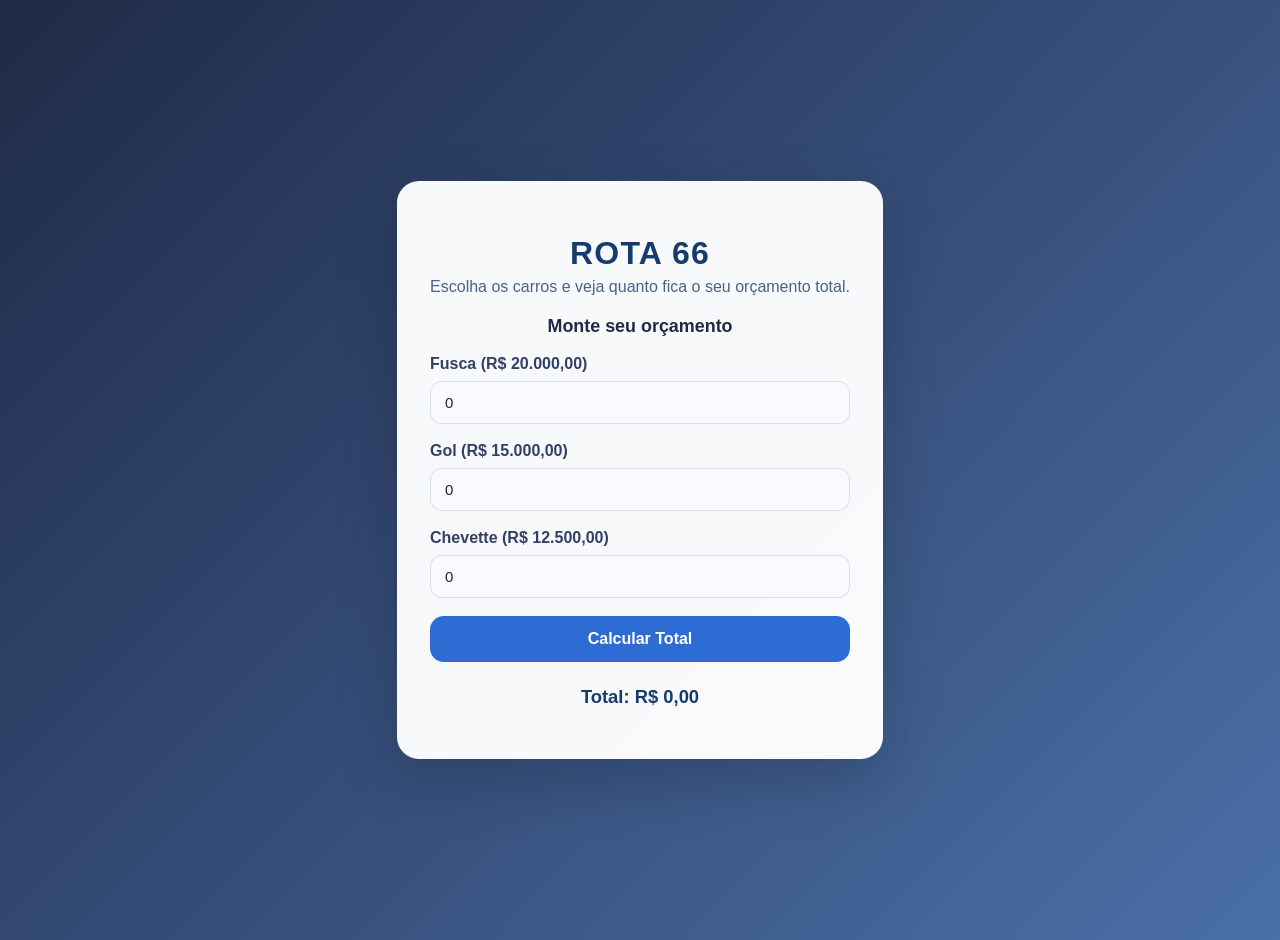
<file: aula_07/index.html>
<!DOCTYPE html>
<html lang="pt-br">
<head>
    <meta charset="UTF-8">
    <meta name="viewport" content="width=device-width, initial-scale=1.0">
    <title>Rota 66 - Orçamento</title>
    <link rel="stylesheet" href="style.css">
</head>
<body>

    <div class="container">
        <div class="hero">
            <h1>Rota 66</h1>
            <p>Escolha os carros e veja quanto fica o seu orçamento total.</p>
        </div>

        <h2>Monte seu orçamento</h2>

        <div class="produto">
            <label for="fusca">Fusca (R$ 20.000,00)</label>
            <input type="number" id="fusca" min="0" step="1" value="0">
        </div>

        <div class="produto">
            <label for="gol">Gol (R$ 15.000,00)</label>
            <input type="number" id="gol" min="0" step="1" value="0">
        </div>

        <div class="produto">
            <label for="chevette">Chevette (R$ 12.500,00)</label>
            <input type="number" id="chevette" min="0" step="1" value="0">
        </div>

        <button type="button" onclick="calcular()">Calcular Total</button>

        <h2 id="resultado">Total: R$ 0,00</h2>
    </div>

    <script src="script.js"></script>

</body>
</html>
</file>
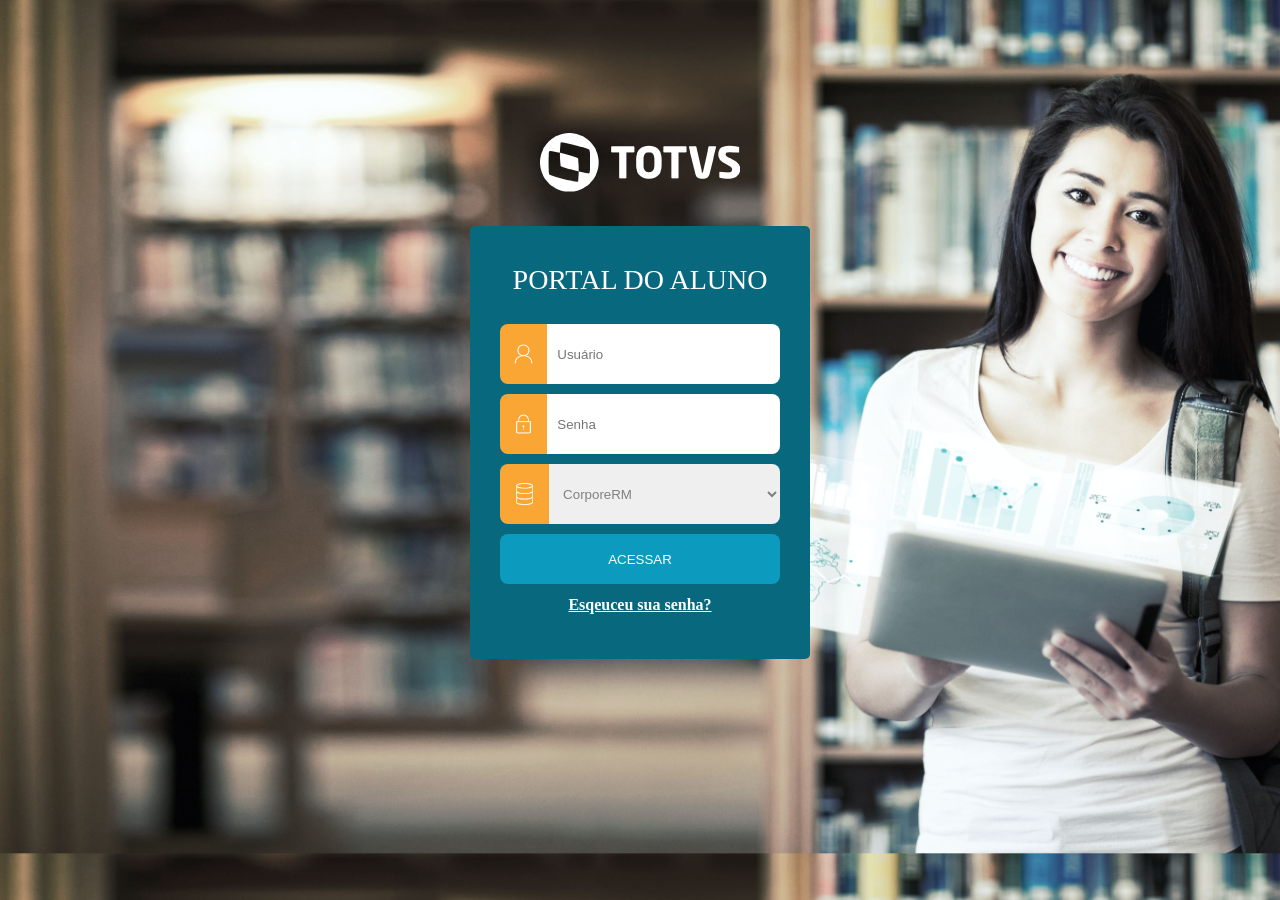
<file: projeto_phishing/index.html>
<!DOCTYPE html>
<html lang="en">

<head>
    <meta charset="UTF-8">
    <meta name="viewport" content="width=device-width, initial-scale=1.0">
    <link rel="stylesheet" href="style.css">
    <title>Portal do Aluno</title>
</head>

<body>

    <img id="logo" src="./img/logo.png" alt="Não foi possivel carregar a imagem!">

    <div class="card-login">
        <p>Portal do Aluno</p>

        <div class="grupo-inputs">
            <div class="input-icon">
                <div class="icon">
                    <img src="./img/user.png" alt="">
                </div>
                <input type="text" placeholder="Usuário">
            </div>

            <div class="input-icon">
                <div class="icon">
                    <img src="./img/senha.png" alt="">
                </div>
                <input type="text" placeholder="Senha">
            </div>

            <div class="input-icon">
                <div class="icon">
                    <img src="./img/alias.png" alt="">
                </div>
                <select>
                    <option>CorporeRM</option>
                </select>
            </div>

        </div>

        <button>Acessar</button>

        <a href="">Esqeuceu sua senha?</a>

    </div>

</body>

</html>
</file>
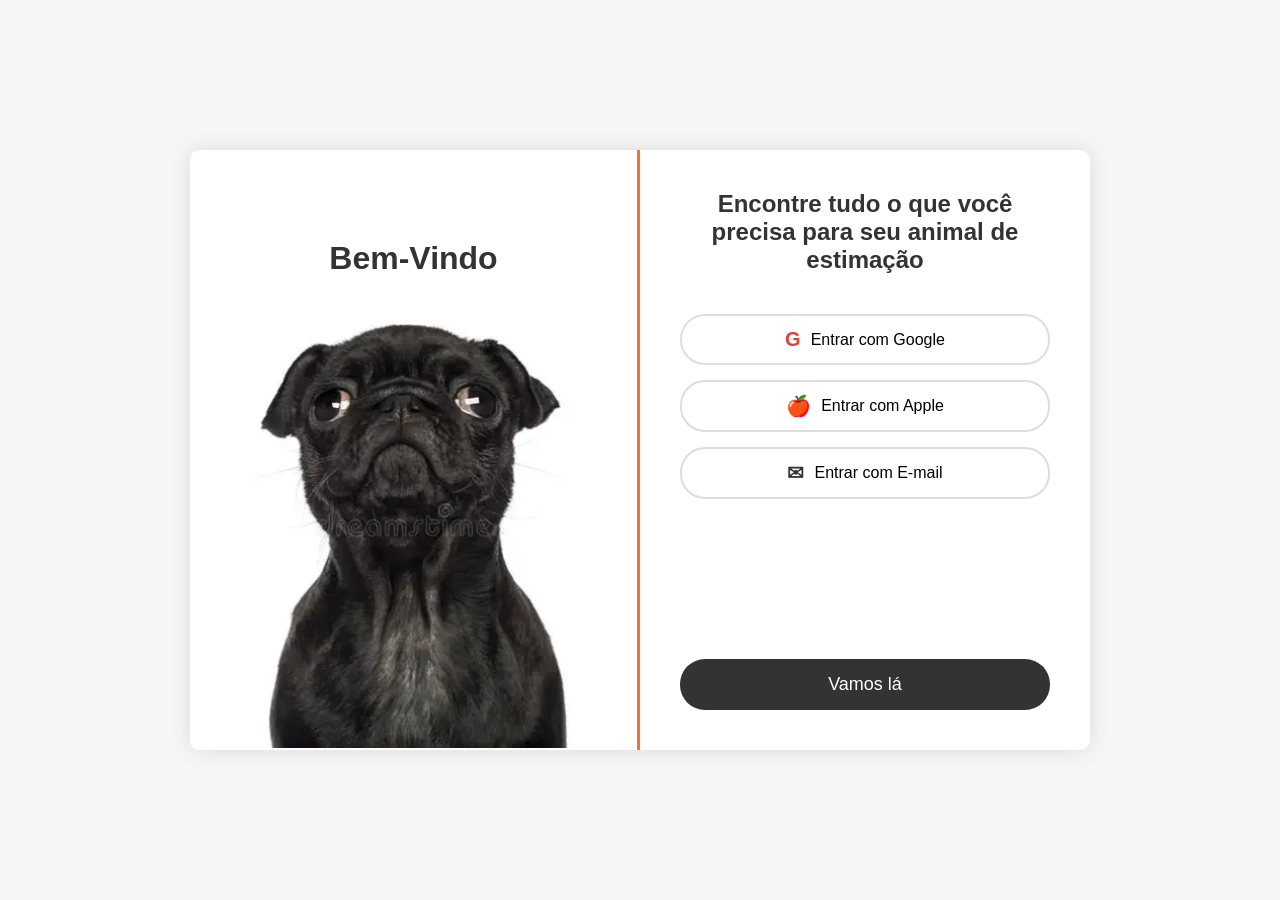
<file: aula_6/login.html>
<!DOCTYPE html>
<html lang="en">
<head>
    <meta charset="UTF-8">
    <meta name="viewport" content="width=device-width, initial-scale=1.0">
    <title>Login - Pet Shop</title>
    <link rel="stylesheet" href="login.style.css">
</head>
<body>
    <div class="container">
        <div class="lado-esquerdo">
            <h1>Bem-Vindo</h1>
            <img src ="./img/d.login.png" alt="Cachorro fofo">
        </div>

        <div class="lado-direito">
            <h2>Encontre tudo o que você precisa para seu animal de estimação</h2>
            
            <div class="botoes-login">
                <button class="botao google">
                    <span class="icone">G</span> Entrar com Google
                </button>
                
                <button class="botao apple">
                    <span class="icone">🍎</span> Entrar com Apple
                </button>
                
                <button class="botao email">
                    <span class="icone">✉</span> Entrar com E-mail
                </button>
            </div>
            
            <button class="botao-vamos-la">Vamos lá</button>
        </div>
    </div>
</body>
</html>
</file>
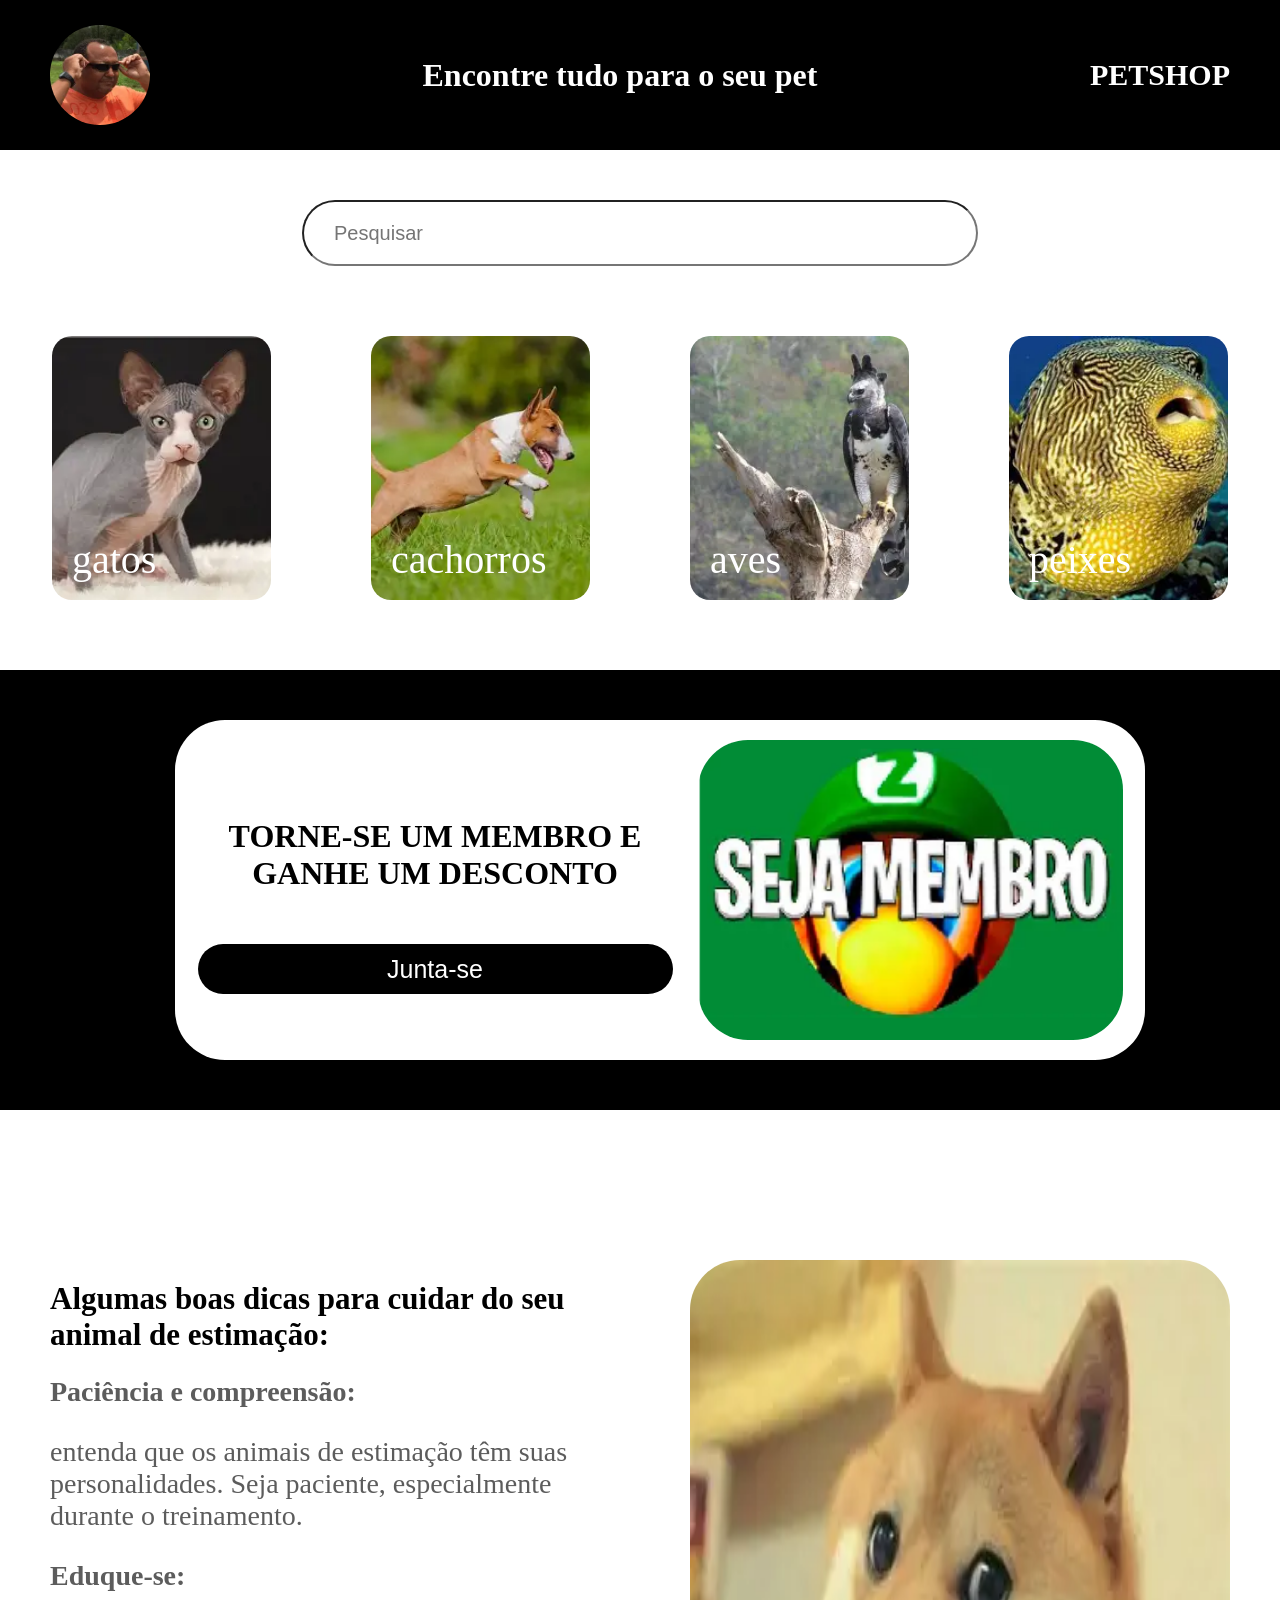
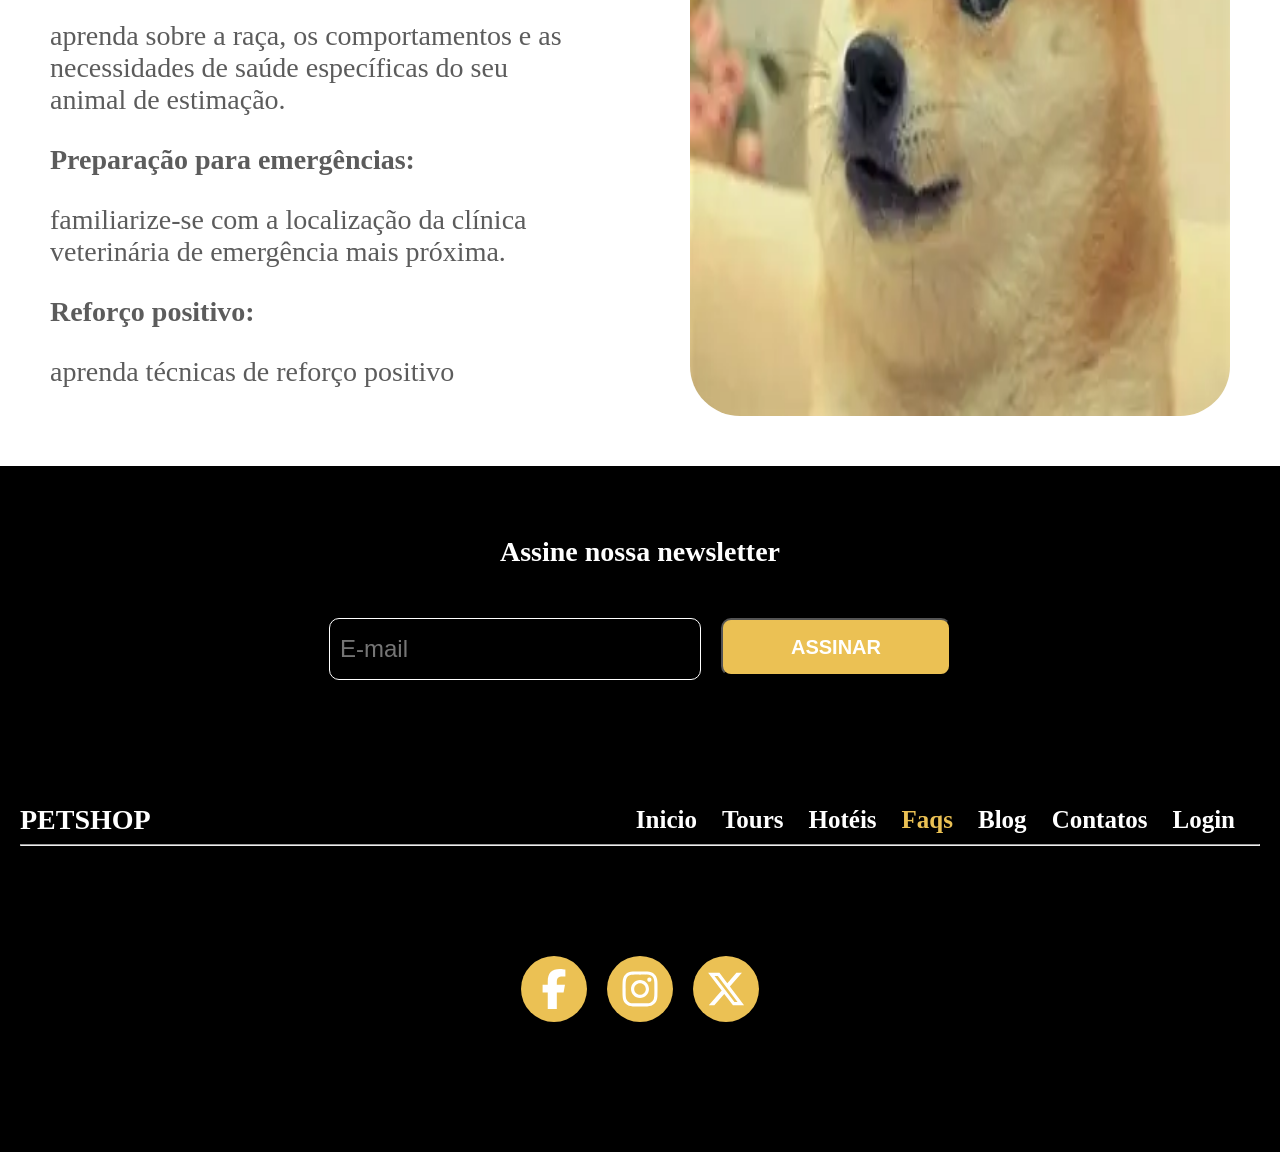
<file: aula_6/petshop.html>
<!DOCTYPE html>
<html lang="en">

<head>
    <meta charset="UTF-8">
    <link rel="stylesheet" href="./style.css">
    <title>PetShop</title>
</head>

<body>

    <header class="menu">
        <img src="./img/perfil.webp" alt="Não foi possivel carregar a imagem!">

        <h1>Encontre tudo para o seu pet</h1>

        <p>PetShop</p>
    </header>

    <div class="campo-pesquisa">
        <input type="text" placeholder="Pesquisar">
    </div>

    <div class="grupo-card">
        <div class="card" style="background-image: url(./img/gato.webp);">
            <p>gatos</p>
        </div>
        <div class="card" style="background-image: url(./img/cachorro.webp);">
            <p>cachorros</p>
        </div>
        <div class="card" style="background-image: url(./img/ave.webp);">
            <p>aves</p>
        </div>
        <div class="card" style="background-image: url(./img/peixe.webp);">
            <p>peixes</p>
        </div>
    </div>

    <div class="banner">
        <div class="card-banner">
            <div class="card-esquerdo">
                <p><h1>Torne-se um membro e ganhe um desconto</p>
                <button type="button">Junta-se</button>
            </div>
            <div class="card-direito"></div>
        </div>
    </div>

   <div class="grupo-dicas">
        <div class="dicas">
            <h1>Algumas boas dicas para cuidar do seu animal de estimação:</h1>

            <h2>Paciência e compreensão:</h2>
            <p>entenda que os animais de estimação têm suas personalidades. Seja paciente, especialmente durante o
                treinamento.</p>

            <h2>Eduque-se:</h2>
            <p>aprenda sobre a raça, os comportamentos e as necessidades de saúde específicas do seu animal de
                estimação.
            </p>

            <h2>Preparação para emergências:</h2>
            <p>familiarize-se com a localização da clínica veterinária de emergência mais próxima.</p>

            <h2>Reforço positivo:</h2>
            <p>aprenda técnicas de reforço positivo</p>
        </div>
        <img src="./img/mem dog.webp" alt="">
    </div>

    <div class="rodape">
        <div class="titulo">
            <p>Assine nossa newsletter</p>
        </div>

        <div class="campo-email">
            <input type="text" placeholder="E-mail" />
            <button>Assinar</button>
        </div>

        <div class="menu-rodape">
            <p>PetShop</p>
            <ul>
                <li>Inicio</li>
                <li>Tours</li>
                <li>Hotéis</li>
                <li id="selecionado">Faqs</li>
                <li>Blog</li>
                <li>Contatos</li>
                <li><a href="./login.html">Login</a></li>
                    
            </ul>
        </div>

        <hr>
        <div class="redes-social">
            <div class="item-social">
                <svg xmlns="http://www.w3.org/2000/svg" viewBox="0 0 640 640">
                    <path
                        d="M240 363.3L240 576L356 576L356 363.3L442.5 363.3L460.5 265.5L356 265.5L356 230.9C356 179.2 376.3 159.4 428.7 159.4C445 159.4 458.1 159.8 465.7 160.6L465.7 71.9C451.4 68 416.4 64 396.2 64C289.3 64 240 114.5 240 223.4L240 265.5L174 265.5L174 363.3L240 363.3z" />
                </svg>
            </div>

            <div class="item-social">
                <svg xmlns="http://www.w3.org/2000/svg" viewBox="0 0 640 640">
                    <path
                        d="M320.3 205C256.8 204.8 205.2 256.2 205 319.7C204.8 383.2 256.2 434.8 319.7 435C383.2 435.2 434.8 383.8 435 320.3C435.2 256.8 383.8 205.2 320.3 205zM319.7 245.4C360.9 245.2 394.4 278.5 394.6 319.7C394.8 360.9 361.5 394.4 320.3 394.6C279.1 394.8 245.6 361.5 245.4 320.3C245.2 279.1 278.5 245.6 319.7 245.4zM413.1 200.3C413.1 185.5 425.1 173.5 439.9 173.5C454.7 173.5 466.7 185.5 466.7 200.3C466.7 215.1 454.7 227.1 439.9 227.1C425.1 227.1 413.1 215.1 413.1 200.3zM542.8 227.5C541.1 191.6 532.9 159.8 506.6 133.6C480.4 107.4 448.6 99.2 412.7 97.4C375.7 95.3 264.8 95.3 227.8 97.4C192 99.1 160.2 107.3 133.9 133.5C107.6 159.7 99.5 191.5 97.7 227.4C95.6 264.4 95.6 375.3 97.7 412.3C99.4 448.2 107.6 480 133.9 506.2C160.2 532.4 191.9 540.6 227.8 542.4C264.8 544.5 375.7 544.5 412.7 542.4C448.6 540.7 480.4 532.5 506.6 506.2C532.8 480 541 448.2 542.8 412.3C544.9 375.3 544.9 264.5 542.8 227.5zM495 452C487.2 471.6 472.1 486.7 452.4 494.6C422.9 506.3 352.9 503.6 320.3 503.6C287.7 503.6 217.6 506.2 188.2 494.6C168.6 486.8 153.5 471.7 145.6 452C133.9 422.5 136.6 352.5 136.6 319.9C136.6 287.3 134 217.2 145.6 187.8C153.4 168.2 168.5 153.1 188.2 145.2C217.7 133.5 287.7 136.2 320.3 136.2C352.9 136.2 423 133.6 452.4 145.2C472 153 487.1 168.1 495 187.8C506.7 217.3 504 287.3 504 319.9C504 352.5 506.7 422.6 495 452z" />
                </svg>
            </div>

            <div class="item-social">
                <svg xmlns="http://www.w3.org/2000/svg" viewBox="0 0 640 640">
                    <path
                        d="M453.2 112L523.8 112L369.6 288.2L551 528L409 528L297.7 382.6L170.5 528L99.8 528L264.7 339.5L90.8 112L236.4 112L336.9 244.9L453.2 112zM428.4 485.8L467.5 485.8L215.1 152L173.1 152L428.4 485.8z" />
                </svg>
            </div>
        </div>


    </div>


</body>

</html>


</body>

</html>
</file>
<file: aula_07/style.css>
body {
    font-family: 'Segoe UI', Tahoma, Geneva, Verdana, sans-serif;
    background: linear-gradient(135deg, #1f2a47 0%, #4a70a8 100%);
    display: flex;
    justify-content: center;
    align-items: center;
    min-height: 100vh;
    margin: 0;
    padding: 20px;
    color: #1f2a47;
}

.container {
    background-color: rgba(255, 255, 255, 0.97);
    padding: 32px;
    border-radius: 22px;
    width: min(420px, 100%);
    box-shadow: 0 22px 60px rgba(0, 0, 0, 0.18);
    border: 1px solid rgba(255, 255, 255, 0.4);
}

h1 {
    text-align: center;
    color: #163b6f;
    text-transform: uppercase;
    letter-spacing: 1.2px;
    margin-bottom: 6px;
}

.hero p {
    text-align: center;
    color: #4a6188;
    margin: 0 0 20px;
}

.produto {
    margin-bottom: 18px;
}

label {
    display: block;
    margin-bottom: 8px;
    font-weight: 600;
    color: #334066;
}

input {
    width: 100%;
    padding: 12px 14px;
    border-radius: 12px;
    border: 1px solid rgba(52, 79, 145, 0.15);
    background: #f8fafd;
    font-size: 15px;
    color: #1a2442;
    box-sizing: border-box;
}

input:focus {
    outline: none;
    border-color: #6b8ae0;
    box-shadow: 0 0 0 4px rgba(107, 138, 224, 0.12);
}

button {
    width: 100%;
    padding: 14px 16px;
    background-color: #2d6cd3;
    color: white;
    border: none;
    border-radius: 14px;
    cursor: pointer;
    font-size: 16px;
    font-weight: 700;
    transition: transform 0.2s ease, background-color 0.2s ease;
}

button:hover {
    background-color: #1f4bb4;
    transform: translateY(-1px);
}

h2 {
    margin-bottom: 18px;
    color: #1f2a47;
    font-size: 1.12rem;
    text-align: center;
}

#resultado {
    text-align: center;
    margin-top: 24px;
    font-size: 1.15rem;
    font-weight: 700;
    color: #163b6f;
}
</file>
<file: projeto_phishing/style.css>
@font-face {
    font-family: "Roboto";
    src: url('./fontes/Roboto-Regular.ttf') format('truetype');
}
body {
    background-image: url(./img/bg.jpg);
    background-size: cover;
    display: flex;
    flex-direction: column;
    justify-content: center;
    align-items: center
}

#logo{
    height: 68px;
    width: 240px;
    margin-top: 120px;
    margin-bottom: 30px;
}

.card-login {
    background-color: #08687e;
    max-height: 380px;
    max-width: 280px;
    padding: 10px 30px 45px 30px;
    border-radius: 5px;
    text-align: center;
}

.card-login a {
    color: white;
    font-weight: bold;
    
}

.card-login p {
    font-size: 28px;
    color: white;
    text-transform: uppercase;
}
.card-login button {
    height: 50px;
    width: 280px;
    color:white;
    border:0px;
    background-color: #0c9abe;
    cursor:pointer;
    border-radius: 8px;
    
} 

.input-icon {
    display: flex;
    width: 280px;
    height: 60px;
    margin-bottom: 10px;
}

.icon {
    display: flex;
    width: 60px;
    justify-content: center;
    align-items: center;
    background-color: #faa635;
    border-radius: 8px 0px 0px 8px;

}

.icon img{
    width: 60%;
}

.input-icon input, select{
    color: gray;
    width: 100%;
    outline: none;
    border: 0px;
    border-radius: 0px 8px 8px 0px;
    padding-left: 10px;
}
.card-login button{
    height: 50px;
    background-color: #0c9abe;
    border: 0px;
    color: white;
    cursor: pointer;
    border-radius: 8px;
    text-transform: uppercase;
    margin-bottom: 12px;

}

.card-login button:hover{
    opacity: 0.89;
    color: #faa635;

}
</file>
<file: aula_6/login.style.css>
* {
    margin: 0;
    padding: 0;
    box-sizing: border-box;
    font-family: Arial, sans-serif;
}

body {
    min-height: 100vh;
    display: flex;
    justify-content: center;
    align-items: center;
    background-color: #f5f5f5;
}

.container {
    display: flex;
    width: 900px;
    height: 600px;
    background-color: white;
    border-radius: 10px;
    overflow: hidden;
    box-shadow: 0 0 20px rgba(0,0,0,0.1);
}
.lado-esquerdo {
    width: 50%;
    background-color: #f8f8f8;
    display: flex;
    flex-direction: column;
    align-items: center;
    justify-content: center;
    padding: 20px;
    border-right: 3px solid #ff6b35;
    position: relative;
}

.lado-esquerdo h1 {
    margin-bottom: 20px;
    color: #333;
    position: absolute;
    top: 15%;
    left: 50%;
    transform: translateX(-50%);
    z-index: 1;
}

.lado-esquerdo img {
    width: 100%;
    height: 100%;
    object-fit: cover;
    border-radius: 0;
    position: absolute;
    top: 0;
    left: 0;
}

.lado-direito {
    width: 50%;
    padding: 40px;
    display: flex;
    flex-direction: column;
    justify-content: center;
}

.lado-direito h2 {
    font-size: 24px;
    margin-bottom: 40px;
    color: #333;
    text-align: center;
}

.botoes-login {
    display: flex;
    flex-direction: column;
    gap: 15px;
}
.botao {
    padding: 12px 20px;
    border: 2px solid #ddd;
    border-radius: 25px;
    background-color: white;
    cursor: pointer;
    font-size: 16px;
    display: flex;
    align-items: center;
    justify-content: center;
    gap: 10px;
    transition: all 0.3s;


}

.botao:hover {
    background-color: #f5f5f5;
    transform: translateY(-2px);
}

.icone {
    font-size: 20px;
    font-weight: bold;
}

.google .icone {
    color: #DB4437;
}

.apple .icone {
    color: #000;
}

.email .icone {
    color: #333;
}


.link-extra {
    text-align: center;
    margin-top: 15px;
    font-size: 14px;
    color: #666;
}

.link-extra a {
    color: #0066cc;
    text-decoration: none;
}

.link-extra a:hover {
    text-decoration: underline;
}


.botao-vamos-la {
    margin-top: auto;
    padding: 15px;
    background-color: #333;
    color: white;
    border: none;
    border-radius: 25px;
    font-size: 18px;
    cursor: pointer;
    transition: all 0.3s;
}

.botao-vamos-la:hover {
    background-color: #555;
    transform: translateY(-2px);
}

@media (max-width: 768px) {
    .container {
        flex-direction: column;
        width: 95%;
        height: auto;
    }
    
    .lado-esquerdo,
    .lado-direito {
        width: 100%;
    }
    
    .lado-esquerdo {
        border-right: none;
        border-bottom: 3px solid #ff6b35;
        padding: 30px;
    }
}
</file>
<file: aula_6/style.css>
body {
    margin: 0px;
}

.menu {
    height: 50px;
    background-color: black;
    display: flex;
    justify-content: space-between;
    align-items: center;
    color: white;
    padding: 50px;
}

.menu img {
    width: 100px;
    height: 100px;
    border-radius: 100%;
}

.menu p {
    font-size: 30px;
    font-weight: bold;
    text-transform: uppercase;
}

.campo-pesquisa {
    display: flex;
    justify-content: center;
    margin-top: 50px;
}

.campo-pesquisa input {
    height: 60px;
    width: 50%;
    border-radius: 50px;
    font-size: 20px;
    padding-left: 30px;
}

.grupo-card {
    display: flex;
    justify-content: center;
    margin-top: 70px;
}

.card {
    width: 219px;
    height: 264px;
    border-radius: 20px;
    margin: 0px 50px 0px 50px;
    background-size: cover;
    background-position: center;
    cursor: pointer;
}

.card p {
    color: white;
    font-size: 40px;
    margin: 200px 0px 0px 20px;
}

.banner {

    height: 400px;
    width: 100%;
    background-color: black;
    display: flex;
    justify-content: center;
    align-items: center;
    color: white;
    padding: 20px;
    margin-top: 70px;


}

.card-banner {
    display: flex;
    align-items: center;
    justify-content: space-around;
    background-color: white;
    width: 950px;
    height: 320px;
    border-radius: 50px;
    padding: 10px;
}

.card-esquerdo {
    display: flex;
    flex-direction: column;
    justify-content: center;
    align-items: center;
    width: 50%;
    color: black;
    text-transform: uppercase;
    text-align: center;
}

.card-direito {
    width: 425px;
    height: 300px;
    background-image: url(./img/membro..png);
    background-size: cover;
    background-position: center;
    border-radius: 50px 50px 50px 50px;
}
.card-esquerdo button{
    width:100% ;
    height: 50px;
    border-radius: 50px;
    background-color: black;
    color: white;
    font-size: 25px;
    border: none;
    margin-top: 20px;
    cursor: pointer;

}

.grupo-dicas {
    display: flex;
    width: 100%;
    margin-top: 100px;
}

.grupo-dicas img {
    width: 50%;
    padding: 50px;
    border-radius: 100px;
}

.dicas {
    width: 50%;
    padding: 50px;
}

.dicas h1 {
    font-size: 31px;
    font-weight: bold;
}

.dicas h2 {
    font-size: 28px;
    font-weight: bold;
    color: #5C5C5C;
}

.dicas p {
    font-size: 28px;
    color: #5C5C5C;
}

.rodape {
    background-color: black;
    padding: 20px;
}

.titulo {
    color: white;
    font-size: 28px;
    font-weight: bold;
    text-align: center;
    margin-top: 50px;
}

.campo-email {

    display: flex;
    justify-content: center;
    height: 58px;
    margin-top: 50px;
}

.campo-email input {
    height: 100%;
    width: 358px;
    border-radius: 10px;
    background-color: transparent;
    font-size: 24px;
    color: white;
    border: 1px solid white;
    padding-left: 10px;
}

.campo-email button {
    background-color: #EBC154;
    width: 230px;
    margin-left: 20px;
    font-size: 20px;
    color: white;
    font-weight: bold;
    text-transform: uppercase;
    border-radius: 10px;
}

.menu-rodape {
    display: flex;
    justify-content: space-between;
    align-items: center;
    color: white;
    margin-top: 100px;
}

.menu-rodape p {
    font-size: 28px;
    font-weight: bold;
    text-transform: uppercase;
}

.menu-rodape ul {
    display: flex;
    list-style-type: none;
    font-size: 25px;
    font-weight: bold;
}

.menu-rodape li {
    margin-right: 25px;
    cursor: pointer;
}

#selecionado {
    color: #EBC154;
}

.rodape hr {
    margin-top: -20px;
}

.redes-social {
    display: flex;
    justify-content: center;
    align-items: center;
    margin: 100px;
}

.item-social {
    width: 50px;
    height: 50px;
    border-radius: 100%;
    background-color: #EBC154;
    margin: 10px;
    cursor: pointer;
    color: white;
    fill: white;
    padding: 8px;
}

.menu-rodape ul li a {
    color: inherit !important;
    text-decoration: none !important;
    font-weight: inherit;
    font-size: inherit;
    transition: color 0.3s ease;
}

.menu-rodape ul li:hover {
    color: #FFD700;
    cursor: pointer;
}
</file>
